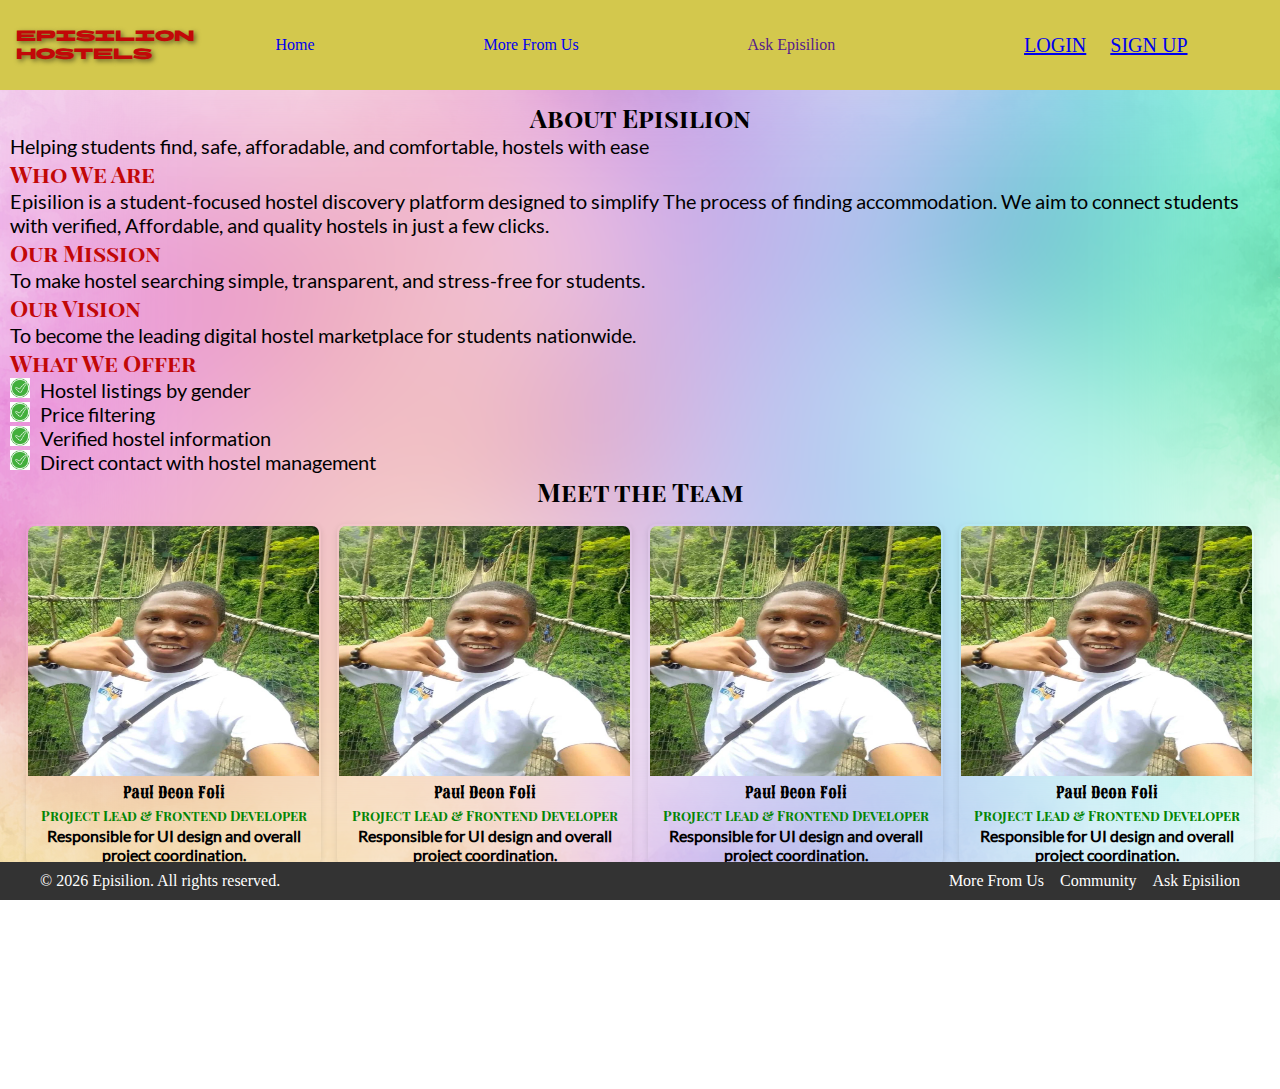
<file: abouts/about.html>
<!DOCTYPE html>
<html lang=”en”>
<head>
    <meta charset="UTF-8">
    <meta name="viewport" content="width=device-width, initial-scale=1.0">
    <title>About Us | Episilion Hostels</title>
    <link rel="stylesheet" href="../font.css">
    <link rel="stylesheet" href="../style.css">
    <link rel="stylesheet" href="about.css">
</head>
<body>
    <section class="header-section">
        <a style="text-decoration: none; color: rgb(194, 8, 8); text-shadow: 2px 2px 5px rgba(0,0,0,0.5);" href="../index.html">
            <pre  id="episilion">Episilion 
Hostels</pre>
        </a>
        <nav class="navigation-links">
            <a class="link" href="../index.html">Home</a>
            <a class="link" href="../more_from_us/more_from_us.html">More From Us</a>
            <a class="link" href="">Ask Episilion</a>
             
             <!--THIS IS FOR THE LOGIN SIGNUP BUTTONS-->
            <div  class="login-systems">
                <a href="../logins/login_page.html">LOGIN</a>
                <a href="../logins/sign_up_page.html">SIGN UP</a>
            </div>
        </nav>

        <!--THIS IS FOR THE HAMBURGER BUTTON-->
        <button class="hamburger-button" aria-label="Menu">
            <img src="../icons/hamburger_button_2.png" alt="Menu">
        </button>
    </section>

    <main>
        <section class="about-hero">
            <h2 class="about-epeisilion-header">About Episilion</h2>
            <p class="about-paragraph">Helping students find, safe, afforadable, and comfortable, hostels with ease</p>
        </section>

        <!--About sction-->
        <section class="about-project">
            <h3>Who We Are</h3>
            <p class="about-paragraph">
                Episilion is a student-focused hostel discovery platform designed to simplify
                The process of finding accommodation. We aim to connect students with verified,
                Affordable, and quality hostels in just a few clicks.
            </p>
        </section>

        <!--MISSION AND VISION SECTION-->
        <section class=”mission-vision”>
            <div class=”mission”>
                <h3>Our Mission</h3>
                <p class="about-paragraph">
                    To make hostel searching simple, transparent, and stress-free for students.
                </p>
            </div>

            <div class=”vision”>
                <h3>Our Vision</h3>
                <p class="about-paragraph">
                    To become the leading digital hostel marketplace for students nationwide.
                </p>
            </div>
        </section>

        <!--WHAT WE OFFER-->
        <section class=”services”>
            <h3>What We Offer</h3>
            <ul class="about-paragraph">
                <li>Hostel listings by gender</li>
                <li>Price filtering</li>
                <li>Verified hostel information</li>
                <li>Direct contact with hostel management</li>
            </ul>
        </section>

        <!--TEAM SECTION-->
        <section class="team-section">
            <h2 class="meet-the-team-header">Meet the Team</h2>
            <!--THIS INFORMATION WILL BE DISPLAYED USING JAVASCRIPT-->
            <div class="team-cards"></div>
        </section>

        <!--CALL TO ACTION SECTION-->
        <section class=”cta”>
            <h3>Join Us on Our Journey</h3>
            <p>We’re committed to making student accommodation easier and better.</p>
            <a href=”hostels.html” class=”btn”>Browse Hostels</a>
        </section>
    </main>
    


    <footer class="site-footer">
        <div class="footer-content">
            <p id="all-rights-text">&copy; 2026 Episilion. All rights reserved.</p>
            <nav class="footer-links">
                <a href="../more_from_us/more_from_us.html">More From Us</a>
                <a href="">Community</a>
                <a href="">Ask Episilion</a>
            </nav>
        </div>  
    </footer>

    <script type="module" src="about.js"></script>

</body>
</html>
</file>
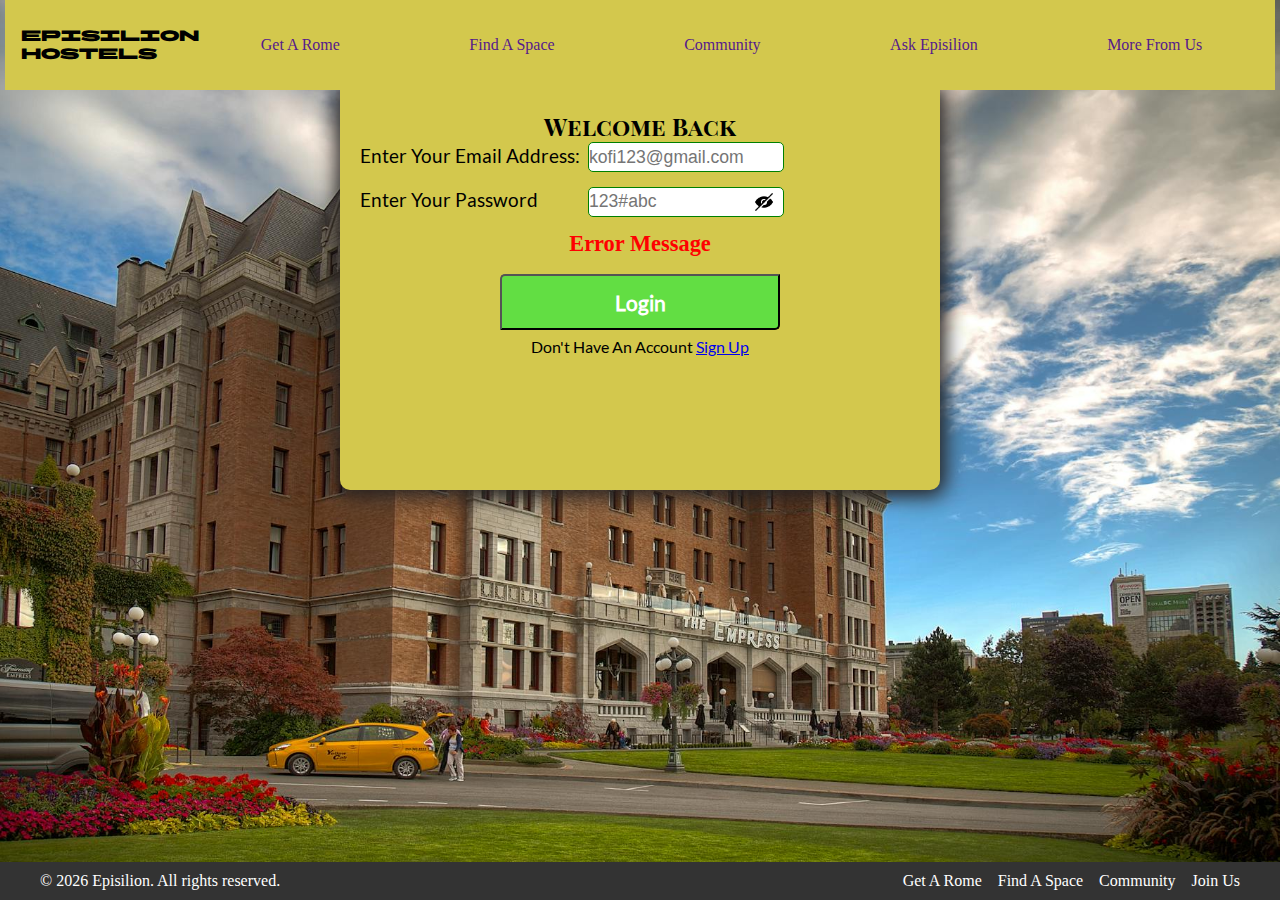
<file: logins/login_page.html>
<!DOCTYPE html>
<html lang="en">
<head>
    <meta charset="UTF-8">
    <meta name="viewport" content="width=device-width, initial-scale=1.0">
    <title>Document</title>
    <link rel="stylesheet" href="../font.css">
    <link rel="stylesheet" href="../style.css">
    <link rel="stylesheet" href="sign_up_page.css">

</head>
<body>
    <section class="header-section">
        <a style="text-decoration: none; color: black;" href="../index.html">
            <pre  id="episilion">Episilion 
Hostels</pre>
        </a>
        <nav class="navigation-links">
            <a class="link" href="">Get A Rome</a>
            <a class="link" href="">Find A Space</a>
            <a class="link" href="">Community</a>
            <a class="link" href="">Ask Episilion</a>
            <a class="link" href="">More From Us</a>
             
             <!--THIS IS FOR THE LOGIN SIGNUP BUTTONS-->
        </nav>

        <!--THIS IS FOR THE HAMBURGER BUTTON-->
        <button class="hamburger-button" aria-label="Menu">
            <img src="../icons/hamburger_button_2.png" alt="Menu">
        </button>
    </section>

    <main>
        <form action="">
            <p class="header-text">Welcome Back</p>
            <label for="email-addess">Enter Your Email Address: </label>
            <input type="email" name="email-addess" id="email-addess" placeholder="kofi123@gmail.com" title="Enter Email Here"><br>

            <label for="user-password">Enter Your Password</label>
            <div class="password-wrapper">
                <input type="password" name="user-password" id="user-password" required placeholder="123#abc" title="Enter Your Password Here">
                <img src="../icons/closed-eyes.png" id="toggle-eye" alt="Show Password">
            </div>

            <p class="error-message">Error Message</p>

            <div class="buttons">
                <button type="submit">Login</button>
                <!-- <input type="reset" name="clearForm" id="clearForm" value="clear Form" required><br> -->
            </div>
            <p class="altenative-text">Don't Have An Account <a href="sign_up_page.html">Sign Up</a></p>
        </form>
    </main>
    





,
    <footer class="site-footer">
        <div class="footer-content">
            <p id="all-rights-text">&copy; 2026 Episilion. All rights reserved.</p>
            <nav class="footer-links">
                <a href="">Get A Rome</a>
                <a href="">Find A Space</a>
                <a href="">Community</a>
                <a href="">Join Us</a>
            </nav>
        </div>  
    </footer>

    <script type="module" src="login.js"></script>
</body>
</html>
</file>
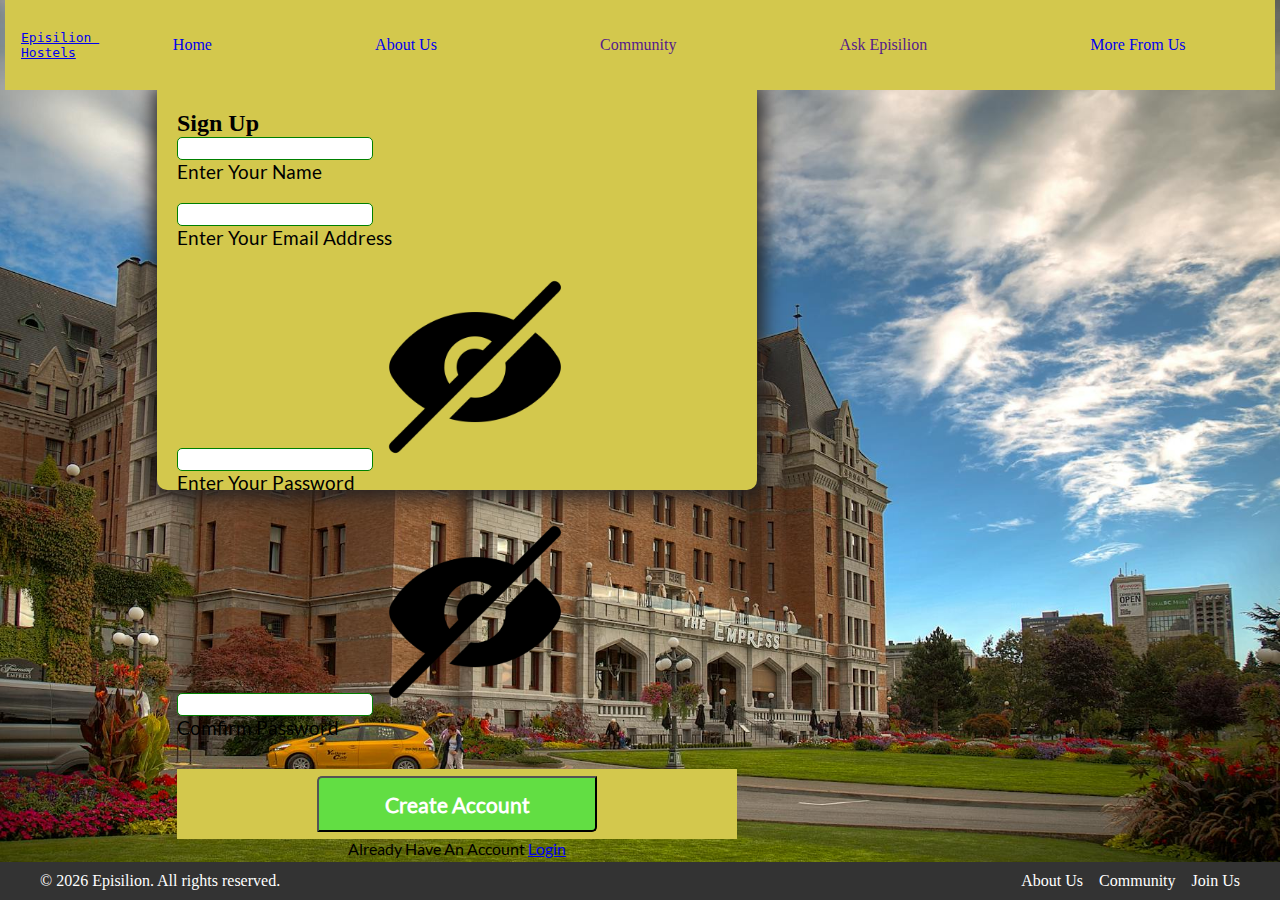
<file: logins/sign_up_page.html>
<!DOCTYPE html>
<html lang="en">
<head>
    <meta charset="UTF-8">
    <meta name="viewport" content="width=device-width, initial-scale=1.0">
    <title>Document</title>
    <link rel="stylesheet" href="../font.css">
    <link rel="stylesheet" href="../style.css">
    <link rel="stylesheet" href="sign_up_page.css">
</head>
<body class="body-element">
    <section class="header-section">
        <a class="episilion" href="../index.html">
            <pre>Episilion 
Hostels</pre>
        </a>
        <nav class="navigation-links">
            <a class="link" href="../index.html">Home</a>
            <a class="link" href="../abouts/about.html">About Us</a>
            <a class="link" href="">Community</a>
            <a class="link" href="">Ask Episilion</a>
            <a class="link" href="../more_from_us/more_from_us.html">More From Us</a>
        </nav>

        <!--THIS IS FOR THE HAMBURGER BUTTON-->
        <button class="hamburger-button" aria-label="Menu">
            <img src="../icons/hamburger_button_2.png" alt="Menu">
        </button>
    </section>

    <main>
        <div class="login-box">
        <form action="">
            <h2>Sign Up</h2>
            <div class="input-box">
                <input type="text" required title="Enter Your Name Here" required><br>
                <label >Enter Your Name</label>
            </div>
            
            <div class="input-box">
                <!-- <span class="icon"></span> -->
                <input type="eail" required title="Enter Your Email Address Here" required><br>
                <label>Enter Your Email Address</label>
            </div>

            <div class="input-box">
                <input type="password" id="user-password" required title="Enter Your Password Here" required>
                <img class="password-wrapper" src="../icons/closed-eyes.png" id="toggle-eye" alt="Show Password">
                <label>Enter Your Password</label>
            </div>
            
            <div class="input-box">
               <input type="password" id="comfirm-user-password" required>
               <img class="password-wrapper" src="../icons/closed-eyes.png" id="comfirm-toggle-eye" alt="Show Password">
               <label>Comfirm Password</label>
            </div>

            <div class="buttons">
                <button type="submit">Create Account</button>
            </div>
            <p class="altenative-text">Already Have An Account <a href="login_page.html">Login</a></p>

            <!-- <div class="input-box">
                <span class="icon"></span>
                <input type="password" required>
                <label>Password</label>
            </div> -->
        </form>
    </div>
    </main>


    <footer class="site-footer">
        <div class="footer-content">
            <p id="all-rights-text">&copy; 2026 Episilion. All rights reserved.</p>
            <nav class="footer-links">
                <a href="../abouts/about.html">About Us</a>
                <a href="">Community</a>
                <a href="">Join Us</a>
            </nav>
        </div>  
    </footer>

    

    <script type="module" src="sign_up.js"></script>
</body>

</html>
</file>
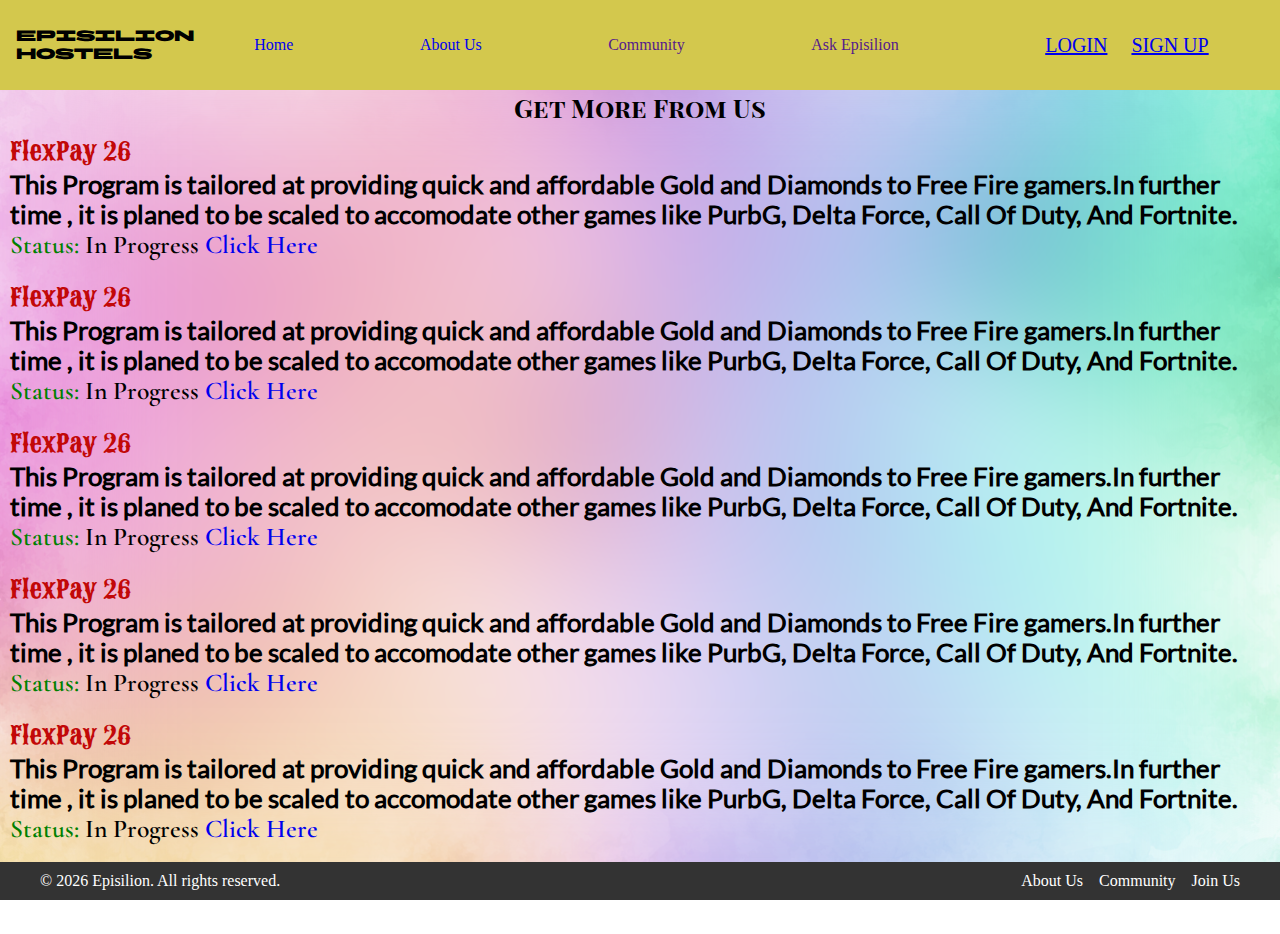
<file: more_from_us/more_from_us.html>
<!DOCTYPE html>
<html lang="en">
<head>
    <meta charset="UTF-8">
    <meta name="viewport" content="width=device-width, initial-scale=1.0">
    <title>More From Us | Episilion Hostels</title>
    <link rel="stylesheet" href="../font.css">
    <link rel="stylesheet" href="../style.css">
    <link rel="stylesheet" href="../abouts/about.css">
    <link rel="stylesheet" href="more_from_us.css">
</head>
<body>
    <!--THIS IS THE HEADER SECTION-->
    <section class="header-section">
        <a style="text-decoration: none; color: black;" href="../index.html">
            <pre  id="episilion">Episilion 
Hostels</pre>
        </a>
        <nav class="navigation-links">
            <a class="link" href="../index.html">Home</a>
            <a class="link" href="../abouts/about.html">About Us</a>
            <a class="link" href="">Community</a>
            <a class="link" href="">Ask Episilion</a>
             
             <!--THIS IS FOR THE LOGIN SIGNUP BUTTONS-->
            <div  class="login-systems">
                <a href="../logins/login_page.html">LOGIN</a>
                <a href="../logins/sign_up_page.html">SIGN UP</a>
            </div>
        </nav>

        <!--THIS IS FOR THE HAMBURGER BUTTON-->
        <button class="hamburger-button" aria-label="Menu">
            <img src="../icons/hamburger_button_2.png" alt="Menu">
        </button>
    </section>

    <!-- <video autoplay muted loop class="video-background js-video-background" src="../BACKGROUND/background_video_2.mp4"></video> -->

    <section class="more-from-us-section js-more-from-us-section">
        <h3>Get More From Us</h3>
        <!--THE INFORMATION WILL BE DISPLAYED BY THE JAVASCRIPT-->
        <div class="projects-cards"></div>
    </section>
    <footer class="site-footer">
        <div class="footer-content">
            <p id="all-rights-text">&copy; 2026 Episilion. All rights reserved.</p>
            <nav class="footer-links">
                <a href="../abouts/about.html">About Us</a>
                <a href="">Community</a>
                <a href="">Join Us</a>
            </nav>
        </div>  
    </footer>

    <script type="module" src="more_from_us.js"></script>
</body>
</html>
</file>
<file: font.css>
@font-face{
  font-family: "Playfair Display";
  src: url(fonts/PlayfairDisplaySC-Bold.ttf);
  font-weight: normal;
  font-style: normal;
}

@font-face{
  font-family: "lato";
  src: url(fonts/Lato-Regular.ttf);
  font-weight: normal;
  font-style: normal;
}

@font-face{
  font-family: "lobstar Two";
  src: url(fonts/LobsterTwo-Regular.ttf);
  font-weight: normal;
  font-style: normal;
}

@font-face {
    font-family: PriceMart;
    src: url(fonts/Pricemart_Sign/Pricemart_Sign.otf);
    font-weight: normal;
    font-style: normal;
}

@font-face {
    font-family: Comorant-Garamond;
    src: url(fonts/static/CormorantGaramond-SemiBold.ttf);
    font-weight: normal;
    font-style: normal;
}

@font-face{
    font-family: Hezba;
    src: url(fonts/HezbaRegular-vnogD.ttf);
    /* font-weight: normal;
    font-style: normal; */
}


@font-face{
  font-family: "BBHBartle";
  src: url(fonts/BBHBartle-Regular.ttf);
  font-weight: normal;
  font-style: normal;
}

@font-face{
  font-family: Sancreek;
  src: url(fonts/Sancreek-Regular.ttf);
  font-weight: normal;
  font-style: normal;
}
</file>
<file: style.css>
/* ---- CROSS-BROWSER RESET ---- */
* {
  margin: 0;
  padding: 0;
  box-sizing: border-box;
}

html, body {
  width: 100%;
  height: 100%;
  overflow-x: hidden;
}
html {
  scroll-behavior: smooth 5s;
  scroll-padding-top: 70px; /* equal to your header height */
}


img {
  max-width: 100%;
  display: block;
}

/* ---- CROSS-BROWSER PREFIXES ---- */
.no-select {
  -webkit-user-select: none;
  -moz-user-select: none;
  -ms-user-select: none;
  user-select: none;
}

.smooth {
  -webkit-transition: all 0.3s ease;
  -moz-transition: all 0.3s ease;
  -o-transition: all 0.3s ease;
  transition: all 0.3s ease;
}

.blur {
  -webkit-backdrop-filter: blur(10px);
  backdrop-filter: blur(10px);
}

.text-stroke {
  -webkit-text-stroke: 1px black;
  /* text-stroke: 1px black; */
}




.header-section{
  /* border: solid red; */
  height: 10%;
  display: flex;
  align-items: center;
  /* width: 100vw; */
  justify-content: space-between;
  flex-wrap: wrap;/*THIS LET ITEMS WRAP TO THE NEXT LINE IF THE SCREEN IS TO SMALL*/
  background-color: #d3c84d;

  position: sticky;/*THIS MAKES THE HEADER STICKY WHEN SCOLLING IF YOU MAKE THIS sticky YOU WONT NEED THE WIDTH*/
  top: 0;/*STCIKS THE HEADER AT THE VERY TOP OF THE PAGE*/
  z-index: 1000;/*THIS ENSURES THE HEADER STAYS ABOVE THE CONTENT*/
  padding: 1rem;
  box-sizing: border-box;
  overflow: scroll;
  overflow: hidden;
  scrollbar-width: none;

}

.login-systems > a{
    /* border: solid black; */
    font-size: 20px;
    border-radius: 5px;
}
.login-systems a{
  margin-left: 20px;
}
#episilion{
  /* border: solid forestgreen; */
  font-family: BBHBartle;
  font-size: 15px;
  /* border: solid red; */
}
#episilion:active {
  /*transform: scale(0.9);  shrinks slightly when clicked */
  border: solid white;
  border-radius: 10px;
}
.navigation-links{
  /* border:  solid blue; */
  display: flex;
  flex-wrap: wrap;
  gap: 1rem;
  flex: 1 1 auto;/*(flex_grow: 1)NAV TAKES REMAINING SPACE (flex_shrink: 1)SHRINKS IF SCREEN IS NARROW (flex-basis: auto)NATURAL SIZE.THIS MAKES NAV AUTOMATICALLY ADJUST TO DIFFRENT WIDTHS*/
  text-align: right;
  align-items: center;
  justify-content:space-around;
    
}
.navigation-links .link{
  text-decoration: none;
  /* border: solid red; */
}
.link{
  float: left;
}

.filter-image{
  /* border: solid rgb(132, 0, 255); */
  border: none;
  width: min(40px, 30%);
  height: min(50px, 10%);
  margin-left: 5px;
  display: block;
  cursor: pointer;
  /* float: left; */
  position: fixed;/*THIS MAKES THE HEADER STICKY WHEN SCOLLING IF YOU MAKE THIS sticky YOU WONT NEED THE WIDTH*/
  z-index: 1000;/*THIS ENSURES THE button STAYS ABOVE THE CONTENT AND ALWAYS IN FRONT OF THE CONTENT*/
  background-color: white;
  border-radius: 5px;
}
.filter-image:active {
  transform: scale(0.9); /* shrinks slightly when clicked */
}
/* body .search-box-container{
  background-image: url(../hostel-images/hostel_image_2.jpg);
  background-repeat: no-repeat;
  background-size: cover;
  background-position: center;
  background-attachment: fixed;
  transition: opacity 1s ease-in-out;
  
}
.search-box-container{
  border: solid red;
  width: min(40px, 30%);
  height: min(50px, 10%);
  display: block;
  right: 0;
  position: fixed;
  z-index: 1000;
  background-color: black;
} */

.number-of-hostels-text{
  border: solid red;
  display: flex;              /* enable flexbox */
  justify-content: center;    /* center horizontally */
  align-items: center;
  width: 100%;
  font-size: clamp(1.3rem, 2vw, 2rem);
  background-color: #d3c84d;
  font-family: Survalia;
  /* background-image: url(../hostel-images/hostel_image_12.jpg); */
}
 .search-box-container {
  display: flex;              /* enable flexbox */
  justify-content: center;    /* center horizontally */
  /*align-items: center;        center Vertically */
  height: clamp(2px, 1vw, 1%);              /* full viewport height */
  /* border: solid rgb(0, 34, 255); */
}
.search-box {
  width: min(400px, 60%);             /* fixed small width */
  height: min(100px, 40%);
  /*padding: 8px 12px;           comfortable spacing */
  font-size: 16px;            /* readable text */
  
  /* border: solid blue; */
  /* background-color: wheat; */
  
  position: fixed;
  z-index: 1;
  display: flex;
  justify-content: center;    /* center horizontally */
  /* align-items: center;   */
  margin-top: 10px;
}
.search-icon{
  width: min(40px, 30%);  /* adjust size */
  height: 40px;
  /* transition: transform .6s ease; */
  cursor: pointer;
  /* background-color: white; */
}
#search-box-text{
  height: min(200px, 50%);
  /* border: solid red; */
  width: 100%;
  border-radius: 6px;         /* rounded corners */
  font-size: clamp(1rem,2vw, 1.3rem);
  text-align: center;
  
}

.search-container {
    position: relative;
    width: 300px;
}

/* #search-box-text {
    width: 100%;
    padding: 12px 40px 12px 15px;
    font-size: 16px;
    border: 2px solid #ddd;
    border-radius: 8px;
} */


.suggestions-dropdown {
  position: absolute;
  top: 50%;
  left: 0;
  right: 0;
  background: white;
  border: 1px solid #ddd;
  border-top: none;
  border-radius: 0 0 8px 8px;
  max-height: 200px;
  overflow-y: auto;
  display: none;
  box-shadow: 0 4px 6px rgba(0,0,0,0.1);
  z-index: 1000;
  /* border: solid red; */
}

.suggestion-item {
    padding: 10px 15px;
    cursor: pointer;
    border-bottom: 1px solid #f0f0f0;
}

.suggestion-item:hover {
    background-color: #f5f5f5;
}

.suggestion-item:last-child {
    border-bottom: none;
}




.filter{
  height: 30%;
  /* border: solid rgb(245, 7, 7); */
  top: 0;
  height: 95%;
  width: min(300px, 70%);
  opacity: 0;
  background-color: #d3c84d;
  display: flex;
  flex-direction: column;
  align-items: center;
  justify-content: start;
  padding-top: 1rem;
  transition: right 0.3s ease-in-out;
  opacity: 0; 
  transition: opacity 0.3s ease;
  display: block;
  position: fixed;/*THIS MAKES THE HEADER STICKY WHEN SCOLLING IF YOU MAKE THIS sticky YOU WONT NEED THE WIDTH*/
  z-index: 1000;/*THIS ENSURES THE button STAYS ABOVE THE CONTENT AND ALWAYS IN FRONT OF THE CONTENT*/
  pointer-events: none;/*THIS WILL MAKE SURE THAT WHEN THE OPACITY IS SET TO ZERO IT CAN NOT BE CLICKABLE*/
}
.filter.open { 
  opacity: 1; 
  pointer-events: auto; 
}
.close-button {
  position: absolute;   /* place it in a corner */
  top: 10px;
  right: 10px;
  cursor: pointer;      /* show pointer on hover */
  width: 20px;
  height: 30px;
  /* border: solid red; */
}
.close-image {
  width: 100%;
  height: 100%;
  object-fit: contain;  /* keep image proportions */
}
.filter-by-items{
  width: 100%;
  margin-top: 30px;
  /* border: solid red; */
  /* height: 30%; */
}
.gender-heading{
  text-align: center;
  /* border: solid rgb(0, 17, 255); */
  width: 100%;
  font-weight: bold;
}
.gender-button{
  width: 31.3%;/*THIS WILL MAKE SURE BOTH BUTTONS WILL TAKE 50% EACH OF THE SPACE*/
  background-color: #ffffff;
  font-weight: bolder;
  /* border: solid rgb(21, 243, 5); */
  /* height: 40px; */
  border-radius: 5px;
  height: 40px;
  cursor: pointer;
  /* background-color: #b2aa53; */
}
.gender-button:active {
  transform: scale(0.9); /* shrinks slightly when clicked */
}
.male-filter-icon, .female-filter-icon, .mixed-filter-icon{
  width: min(20px, 30%);
  float: left;
  cursor: pointer;
  height: 26px;
  /* border: solid rgb(234, 6, 6); */
}
/* .mixed-filter-icon{
  width: 30%;
} */
.filter-search-box:active {
  /*transform: scale(0.9);  shrinks slightly when clicked */
  background-color: #c2c5a4;
}

.filter-search-box-container {
  display: flex;              /* enable flexbox */
  justify-content: center;    /* center horizontally */
  align-items: center;        /* center vertically */
  height: 100px;  
  /* border: solid red;           */
}

.filter-search-box {
  display: flex;              /* align text + icon nicely */
  align-items: center;
  gap: 8px;                   /* spacing between text and icon */
  background: #f0f0f0;        /* example styling */
  padding: 10px 20px;
  border-radius: 5px;
  cursor: pointer;
}
/* .search-icon:hover{
  transform: scale(1.2);
} */
.filter-search-box-text{
  font-size: clamp(0.9rem, 2vw, 1.2rem);
}

.filter-search-icon {
  width: 24px;  /* adjust size */
  height: 24px;
  transition: transform .6s ease;
}

/*THIS IS TO REMOVE THE ARROWS IN THE INPUT ELEMENT*/
/* Chrome, Safari, Edge, Opera */
input::-webkit-outer-spin-button,
input::-webkit-inner-spin-button {
  -webkit-appearance: none;
  margin: 0;
}

/* Firefox */
input[type=number] {
  -moz-appearance: textfield;
}

.price-filter{
  /* border: solid red; */
  margin-top: 20px;
}
.price-heading{
  text-align: center;
}
/* .price-filter label{
  width: min(400px, 50%);
  display: inline-block;
  border: solid red;
} */

.price-input-container{
  display: flex;
  align-items: center;
  justify-content: center;
  gap: 10px;
}
.price-input{
  width: 45%;
  /* border: solid blue; */
  text-align: center;
  /* border: none; */
  height: 40px;
  border-radius: 5px;
  font-size: clamp(0.9rem, 2vw, 1.1rem);
}

.no-results{
  display: flex;
  align-items: center;
  justify-content: center;
  margin-top: 30px;
  flex-direction: column;
  /* border: solid red; */
  width: 100%;
  margin-top: 50px;
}
.not-found-icon{
  width: min(300px, 60%);
}
.not-found-text{
  margin-bottom: 20px;
  font-family: Fonte;
  /* border: solid blue; */
  font-size: clamp(90px, 10%);
  font-weight: bold;
}
.not-found-hostel-name{
  color: red;
  font-weight: bolder;
}


.hamburger-button{
  display: none;
}
/*HOSTELS INFORMATION*/
.hostels-cards{
    /* border: solid rgb(253, 6, 47); */
    display: flex;/*THIS WILL MAKE THE CARDS SIT SIDE BY SIDE*/
    flex-wrap: wrap;/*THIS WILL MAKE THE CARD WRAP TO THE NEXT LINE IF THERES NOT ENOUGHT SPACE*/
    gap: 1rem;
    justify-content: center;/*THIS WILL MAKE THE CARDS CCENTER HORIZONTALLY*/
    padding: 1rem;
    box-sizing: border-box;/*THIS WILL INLCUDE PADDING IN WIDTH*/
    height: 100%;
}
 .hostel-card{
  /* border: solid rgb(218, 246, 7); */
  background-color: #f5f5f5;
  border-radius: 8px;
  box-shadow: 0 2px 6px rgba(0,0,0,0.1);
  flex: 1 1 250px;/*THE 250PX HERE IS THAT THE STARTING SIZE OF THE CARD WILL BE 250PX: THIS IS THE FLEX BASIS*/
  max-width: 300px;
  min-width: 200px;
  box-sizing: border-box;/*THIS WILL MAKE SURE THAT THE TOTAL WIDTH WILL ALWAYS BE 200PX NO MATTER HOW MUCH PADDING OR BORDER YOU ADD INSIDE*/
  text-align: left;
  transition: transform 0.3s;
  margin-bottom: 50px;

}

.image-container{
  position: relative;/*ALLOWS ABOLUTE POSITIONING INSIDE*/
  display: inline-block;
}
#hostel-card-image{
  width: 100%;
  height: 60%;
  border-radius: 7px 7px 0px 0px;
  display: block;
}
.overlay{
  position: absolute; 
  bottom: 8px; /* distance from bottom edge */ 
  right: 8px; /* distance from right edge */ 
  background: #ffffff; /* semi-transparent background */ 
  color: black; padding: 4px 8px; 
  border-radius: 4px; font-size: 0.9rem;
  font-weight: bolder;
  /* backdrop-filter: blur(90px);  */
}

.hostel-type-text{
  position: absolute; 
  bottom: 8px; /* distance from bottom edge */ 
  left: 8px; /* distance from right edge */ 
  background: #ffffff; /* semi-transparent background */ 
  color: black; padding: 4px 8px; 
  border-radius: 4px; font-size: 0.9rem;
  font-weight: bolder;
  /* backdrop-filter: blur(90px);  */
}
#hostel-price{
  color: green;
  font-size: clamp(1rem,2vw, 1.2rem);
  font-family: PriceMart;
  /* border: solid red; */
}
#hostel-name{
  /* border: solid green; */
  width: 100%;
  font-size: clamp(1.2rem, 2vw, 1rem);
  margin-top: 0px;
  font-family: Playfair Display;
  font-weight: bolder;
    
}
#hostel-distace{
  /* border:  solid violet; */
  margin: 0.2rem;
  font-size: clamp(1rem, 2vw, 1.1rem);/*RESPONSIVE FONT SIZE*/
  font-family: Comorant-Garamond;
}
#hostel-perks{
  /* border: solid red; */
  font-family: Hezba;
  text-align: center;
  text-decoration: solid;
}
.hostel-card:hover{
    transform: translateY(-5px);
}
.view-more-details{
  width: 100%;
  height:12%;
  font-size: clamp(1.0rem, 2vw, 1rem);
  background-color: rgb(17, 175, 227);
  border-radius: 10px;
  cursor: pointer;
  /* border: solid red; */
  
}
.view-more-details:hover{
  background-color: rgb(8, 92, 120);
}



/*THIS IS THE FOOTER SECTION*/
.site-footer {
  position: sticky;
  bottom: 0;
  left: 0;
  width: 100%;
  background: #333;
  color: #fff;
  text-align: center;
  padding: 10px;
  /* border: solid red; */
}
.footer-content{
  display: flex;
  flex-wrap: wrap;
  align-items: center;
  justify-content: space-between;
  max-width: 1200px;/*THIS LIMITS FOOTER WIDTH ON LARGE SCREENS*/
  margin: 0 auto;/*THIS WILL CENTER THE CONTENT HORIZONTALLY*/
  gap: 1rem;
}
.site-footer p{
    margin: 0;/*THIS WILL REMOVE THE DEFAULT MARGIN*/
    font-size: clamp(0.9rem, 1.5vw, 1rem);
}
.footer-links{
    display: flex;
    flex-wrap: wrap;
    gap: 1rem;
}
.footer-links a{
    color: #ffffff;
    text-decoration: none;
    font-size: clamp(0.9rem, 1.5vw, 1rem);
    transition: color 0.3s;
}

.footer-links a:hover{
    color: #00bfff;
}

@media only screen and (max-width: 992px){
    /* Default hidden sidebar */
  .navigation-links {
    position: fixed;
    top: 0;
     margin-top: 8%;
    right: -5050px;  /*hide off-screen */
    height: 100%;
    width: 65%;
    background-color: #d3c84d;
    display: flex;
    opacity: 1;/*THIS MAKES IT DISAPEAR INITIALLY BUT ONLY REAPPEARS WHEN THE BUTTON IS CLICKED*/
    flex-direction: column;
    align-items: center;
    justify-content: start;
    padding-top: 1rem;
    transition: right 0.3s ease-in-out;
    /* z-index: 999; */
    overflow: scroll;
    /* border: solid red; */
    
  }
  /* Active state: visible sidebar */
  .navigation-links.active {
    /* margin-top: %; */
    right: 0;
    opacity: 1;
  }

  /* Style links inside sidebar */
  .navigation-links a {
    padding: 1rem;
    text-decoration: none;
    font-size: 18px;
    width: 100%;
    text-align: center;
    border-bottom: 1px solid rgba(0,0,0,0.1);
  }


  .hamburger-button {
    display: block;
    cursor: pointer;
    width: 5%;
    height: 100%;
    border: none;
  }
  .hamburger-button img{
    background-color: #d3c84d;
    height: 100%;
    width: 100%;
    /* border: solid red; */
  }
  .navigation-links {
    display: flex;
  }

  .login-systems a{
    margin-left: 0px;
  }
}

/*Mobile Display*/
@media screen and (max-width: 600px){

  .hamburger-button {
    width: 10%;
    height: 40%;
    border: none;
    /* border: solid red; */
  }
  .navigation-links.active {
    margin-top: 15%;
    right: 0;
    opacity: 1;
  }

  #all-rights-text{
    width: 100%;
    text-align: center;
  }
  .footer-links{
    width: 100%;
    align-items: center;
    justify-content: space-between;
  }
}



@media screen and (min-width: 600px) and (max-width: 992px){
  .hamburger-button {
    width: 8%;
    height: 50%;
    border: none;
    /* border: solid red; */
  }
}
</file>
<file: abouts/about.css>
/* ---- CROSS-BROWSER RESET ---- */
* {
  margin: 0;
  padding: 0;
  box-sizing: border-box;
}

html, body {
  width: 100%;
  height: 100%;
  overflow-x: hidden;
}
html {
  scroll-behavior: smooth 5s;
  scroll-padding-top: 70px; /* equal to your header height */
}


img {
  max-width: 100%;
  display: block;
}

/* ---- CROSS-BROWSER PREFIXES ---- */
.no-select {
  -webkit-user-select: none;
  -moz-user-select: none;
  -ms-user-select: none;
  user-select: none;
}

.smooth {
  -webkit-transition: all 0.3s ease;
  -moz-transition: all 0.3s ease;
  -o-transition: all 0.3s ease;
  transition: all 0.3s ease;
}

.blur {
  -webkit-backdrop-filter: blur(10px);
  backdrop-filter: blur(10px);
}

.text-stroke {
  -webkit-text-stroke: 1px black;
  text-stroke: 1px black;
}



body{
  background-image: url(../BACKGROUND/background_image_2.jpg);
  background-repeat: no-repeat;
  background-size: cover;
  background-position: center;
  background-attachment: fixed;
  transition: opacity 1s ease-in-out;
}
body::before {
  content: '';
  position: absolute;
  top: 0;
  right: 0;
  bottom: 0;
  left: 0;
  background-image: inherit; /* Inherit the background from the body */
  background-size: cover;
  background-position: center;
  filter: blur(8px); /* Adjust the blur intensity (e.g., 5px, 10px) */
  -webkit-filter: blur(80px); /* For compatibility */
  z-index: -1; /* Place the blurred element behind the content */
}

main{
  padding: 10px;
  margin-bottom: 80px;
}


.about-epeisilion-header, .meet-the-team-header{
  text-align: center;
  font-family: Playfair Display;
  font-size: clamp(20px, 2vw, 35px);
}
.about-hero , .about-paragraph{
  font-size: clamp(15px, 2vw, 20px);
  font-family: lato;
}
h3{
  font-size: clamp(15px, 2vw, 23px);
  font-family: Playfair Display;
  color: rgb(194, 8, 8);
}
.about-paragraph{
  list-style: none;
}
.about-paragraph li::before{
  list-style: none;
  content: "";
  background: url('../icons/green_double_circle_check_mark.jpg') no-repeat center center;
  background-size: contain;   /* scales image nicely */
  width: 1em;
  height: 1em;
  display: inline-block;
  margin-right: 0.5em;
}


.team-cards{
  display: flex;/*THIS WILL MAKE THE CARDS SIT SIDE BY SIDE*/
  flex-wrap: wrap;/*THIS WILL MAKE THE CARD WRAP TO THE NEXT LINE IF THERES NOT ENOUGHT SPACE*/
  gap: 1rem;
  justify-content: center;/*THIS WILL MAKE THE CARDS CCENTER HORIZONTALLY*/
  padding: 1rem;
  box-sizing: border-box;/*THIS WILL INLCUDE PADDING IN WIDTH*/
  height: 100%;
}
.team-card{
  background-color: inherit;
  border-radius: 8px;
  box-shadow: 0 2px 6px rgba(0,0,0,0.1);
  flex: 1 1 250px;/*THE 250PX HERE IS THAT THE STARTING SIZE OF THE CARD WILL BE 250PX: THIS IS THE FLEX BASIS*/
  max-width: 300px;
  min-width: 200px;
  box-sizing: border-box;/*THIS WILL MAKE SURE THAT THE TOTAL WIDTH WILL ALWAYS BE 200PX NO MATTER HOW MUCH PADDING OR BORDER YOU ADD INSIDE*/
  text-align: left;
  transition: transform 0.3s;
  margin-bottom: 50px;
}
.team-member-image{
    height: 250px;
    width: 100%;
    position: relative;/*ALLOWS ABOLUTE POSITIONING INSIDE*/
    display: inline-block;
    overflow: hidden;
}
.team-member-image img{
  height: 100%;
  width: 100%;
  border-radius: 7px 7px 0px 0px;
  transition: transform .6s ease;
}
.team-member-image:hover img {
  transform: scale(1.7);
  /* object-fit: cover; */
}
h4{
  font-family: Sancreek;
  font-weight: lighter;
  text-align: center;
}

table{
  border: none;
}
.member-position-text{
  font-family: Playfair Display;
  font-size: clamp(12px, 2vw, 13.5px);
  color: hsl(120, 93%, 27%);
  text-align: center;
  font-weight: bolder;
}
.member-role-text{
  font-family: lato;
  font-weight: bolder;
  text-align: center;
}

.site-footer{
  position: fixed;
}
</file>
<file: logins/sign_up_page.css>
/* ---- CROSS-BROWSER RESET ---- */
* {
  margin: 0;
  padding: 0;
  box-sizing: border-box;
}

html, body {
  width: 100%;
  height: 100%;
  overflow-x: hidden;
}
body{
  padding-left: 5px;
  padding-right: 5px;
}
html {
  scroll-behavior: smooth 5s;
  scroll-padding-top: 70px; /* equal to your header height */
}


img {
  max-width: 100%;
  display: block;
}

/* ---- CROSS-BROWSER PREFIXES ---- */
.no-select {
  -webkit-user-select: none;
  -moz-user-select: none;
  -ms-user-select: none;
  user-select: none;
}

.smooth {
  -webkit-transition: all 0.3s ease;
  -moz-transition: all 0.3s ease;
  -o-transition: all 0.3s ease;
  transition: all 0.3s ease;
}

.blur {
  -webkit-backdrop-filter: blur(10px);
  backdrop-filter: blur(10px);
}

.text-stroke {
  -webkit-text-stroke: 1px black;
  text-stroke: 1px black;
}

body{
  background-image: url(../hostel-images/hostel_image_2.jpg);
  background-repeat: no-repeat;
  background-size: cover;
  background-position: center;
  background-attachment: fixed;
  transition: opacity 1s ease-in-out;
  
}
main{
  display: flex;
  justify-content: center;
  align-items: center;
  background-color: inherit;

}

form{
  /* border: solid red; */
  width: min(600px, 90%);
  height: 400px;
  padding: 20px;
  background-color: #d3c84d;
  border-radius: 0px 0px 10px 10px;
  box-shadow: 1px 2px 20px 5px rgb(38, 35, 35);/*Right, down*/
}
form label{
  width: min(300px, 40%);
  display: inline-block;
  padding-bottom: 20px;
}

label{
  font-size: clamp(.8rem, 2vw, 1.2rem);
  /* border: solid pink; */
  font-family: lato;
  font-weight: lighter;
}

form  input{
  border: 1px solid green;
  /* height: min(30px, 50%); */
  border-radius: 5px;
  font-size: clamp(0.8rem, 2vw, 1.1rem);
  /* width: min(20px, 40%); */
  width: min(200px, 35%);
  height: min(30px, 50%);
}
.header-text{
  font-family: Playfair Display;
  font-size: clamp(1rem, 2vw, 1.5rem);
  font-weight: 900;
  text-align: center;
}

.buttons{
  /* border: solid blue; */
  display: flex;
  justify-content: center;
  align-items: center;
  height: min(70px, 50%);
  gap: 20px;
  margin-top: 10px;
  background-color: inherit;
  
}
/* :placeholder-shown{
  border: solid red;
  transition: opacity 0.3 ease;
} */

.buttons button{
  /* border: solid red; */
  width: 50%;
  height: min(200px, 80%);
  font-family: lato;
  font-weight: bolder;
  font-size: clamp(0.9rem, 2vw, 1.3rem);
  background-color: inherit;
  color: #ffffff;
  cursor: pointer;
  background-color: rgb(98, 222, 67);
  border-radius: 5px 0px 5px 0px;
}

button:hover{
  background-color:  #cac58d;
}
.site-footer{
  margin-top: 400px;
  position: fixed;
}

.altenative-text{
  /* border: solid red; */
  text-align: center;
  font-weight: lighter;
  font-family: lato;
}
.password-wrapper {
  position: relative;
  display: inline-block;
  /* border: solid blue; */
  width: min(200px, 35%);
  /* overflow: hidden; */
  height: min(30px, 50%);
}

.password-wrapper input {
  padding-right: 40px; /* space for the icon */
  height: 100%;
  /* border: solid yellow; */
  width: 100%;
}

.password-wrapper img {
  position: absolute;
  right: 10px;
  top: 50%;
  transform: translateY(-50%);
  width: 20px;
  height: 20px;
  cursor: pointer;
  /* border: solid red; */
}

.error-message{
  /* border: solid red; */
  text-align: center;
  font-family: Fonte;
  font-size: clamp(.9rem, 2vw, 1.4rem);
  color: red;
  font-weight: bolder;
}
</file>
<file: more_from_us/more_from_us.css>
/* ---- CROSS-BROWSER RESET ---- */
* {
  margin: 0;
  padding: 0;
  box-sizing: border-box;
}

html, body {
  width: 100%;
  height: 100%;
  overflow-x: hidden;
}
html {
  scroll-behavior: smooth 5s;
  scroll-padding-top: 70px; /* equal to your header height */
}


img {
  max-width: 100%;
  display: block;
}

/* ---- CROSS-BROWSER PREFIXES ---- */
.no-select {
  -webkit-user-select: none;
  -moz-user-select: none;
  -ms-user-select: none;
  user-select: none;
}

.smooth {
  -webkit-transition: all 0.3s ease;
  -moz-transition: all 0.3s ease;
  -o-transition: all 0.3s ease;
  transition: all 0.3s ease;
}

.blur {
  -webkit-backdrop-filter: blur(10px);
  backdrop-filter: blur(10px);
}

.text-stroke {
  -webkit-text-stroke: 1px black;
  text-stroke: 1px black;
}

/* body{
  background-image: url(../BACKGROUND/background_image_2.jpg);
  background-repeat: no-repeat;
  background-size: cover;
  background-position: center;
  background-attachment: fixed;
  transition: opacity 1s ease-in-out;
  backdrop-filter: blur(80px); 
} */
/* body{
  background-color: rgb(202, 224, 202);
} */
/* .video-background{
  position: fixed;
  right: 0;
  bottom: 0;
  min-width: 100%;
  min-height: 100%;
  z-index: -1;
  filter: blur(15px); 
} */
h3{
  font-family:  Playfair Display;
  text-align: center;
  font-size: clamp(25px, 2vw, 50px);
  color: black;
}
.projects-cards{
  margin-bottom: 80px;
}


.project-card{
  padding: 10px;
}

.project-heading{
  font-family: Sancreek;
  font-weight: lighter;
  color: rgb(194, 8, 8);
  font-size: clamp(20px, 2vw, 25px);
}
.project-description{
  font-size: clamp(15px, 2vw, 30px);
  font-family: lato;
  color: black;
  font-weight: bolder;
  /*text-shadow: 2px 2px 5px rgba(0,0,0,0.7);X-OFFSET, YOFFSET, BLUR RADUIS, COLOR*/
}
.project-info{
  font-size: clamp(20px, 2vw, 30px);
  font-family: Comorant-Garamond;
  font-weight: lighter;
}



.site-footer{
  position: fixed;

}
</file>
